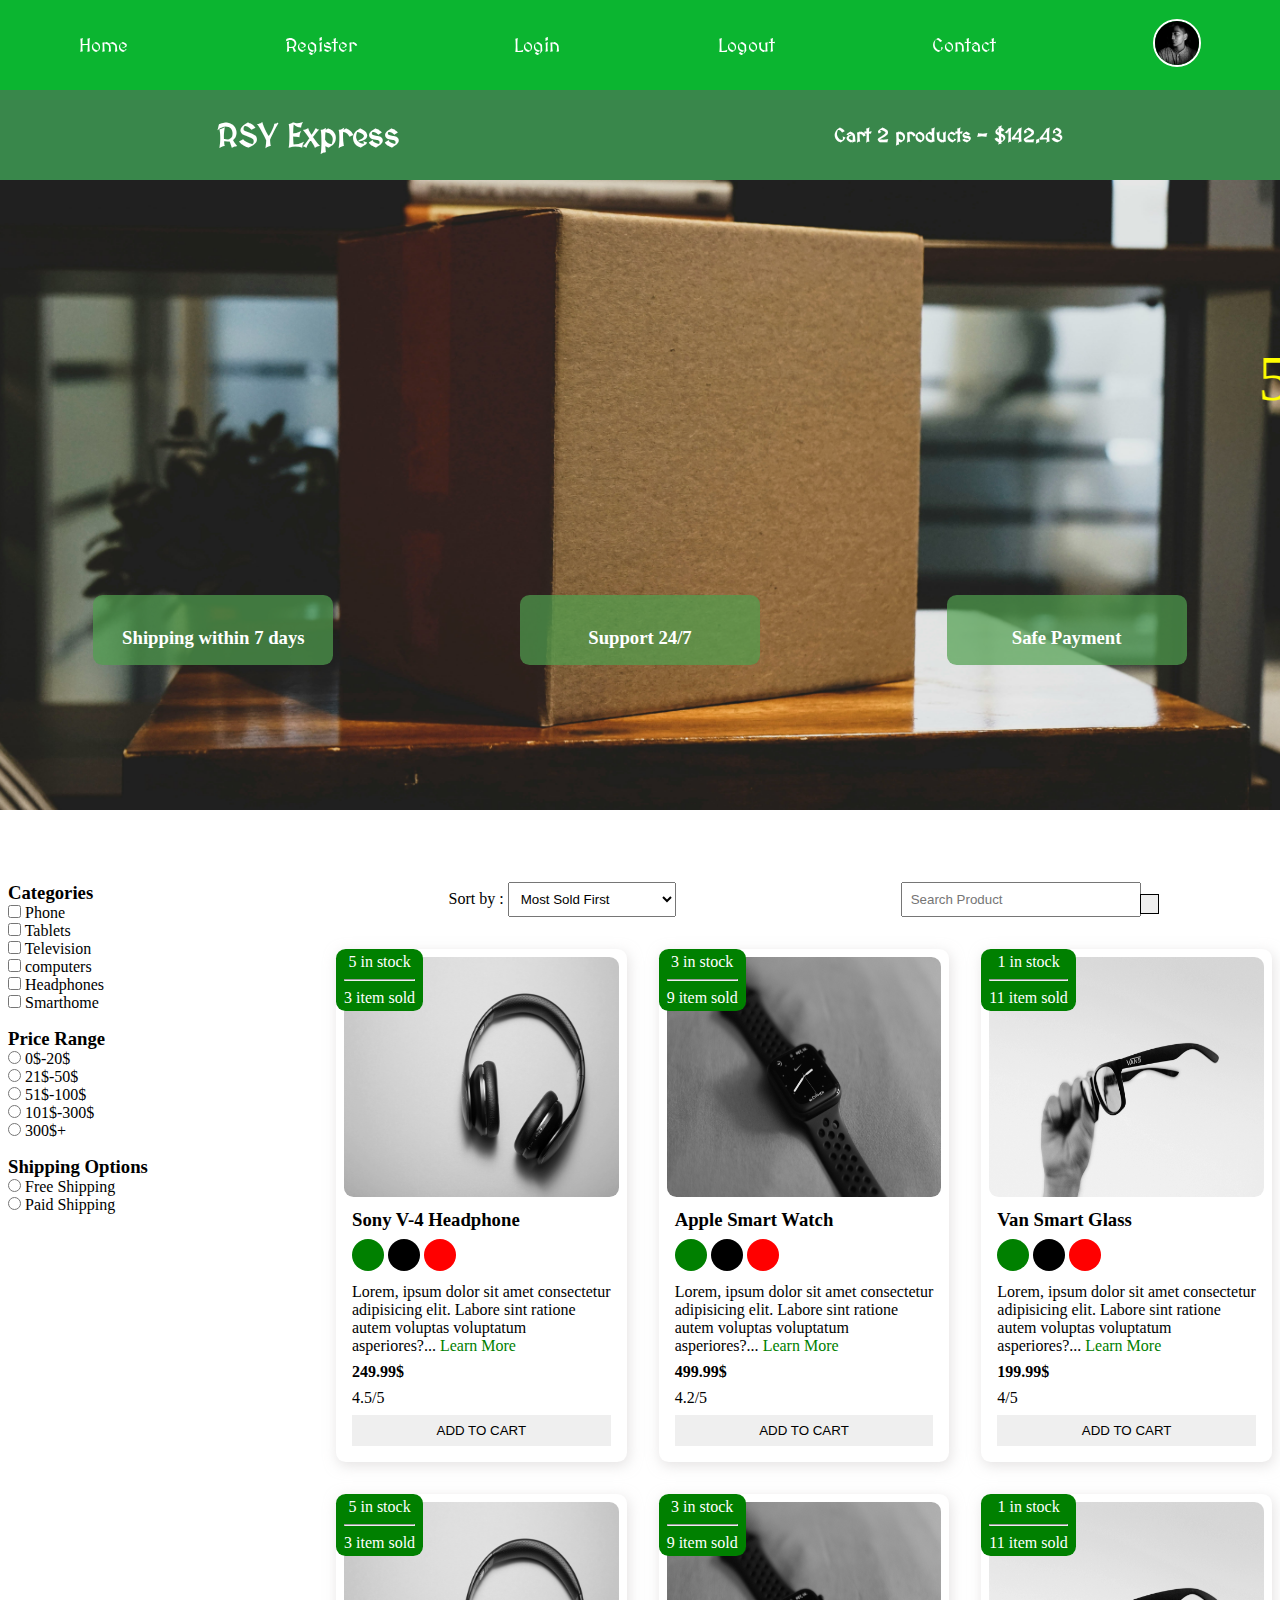
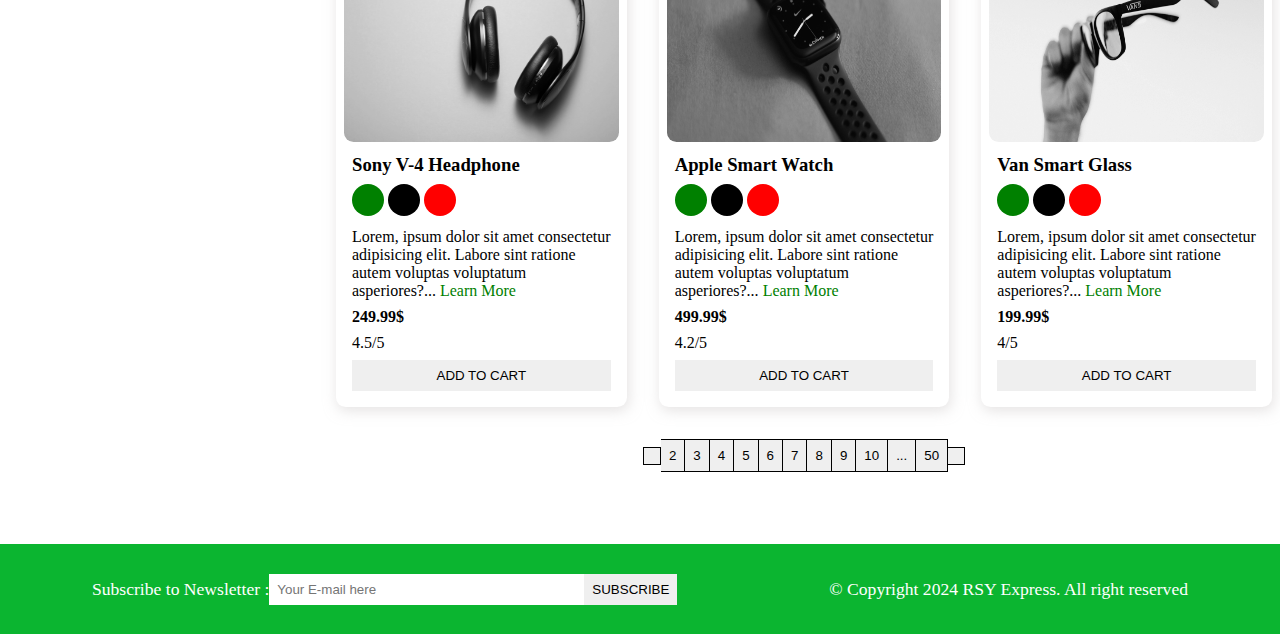
<file: index.html>
<!DOCTYPE html>
<html lang="en">
<head>
    <meta charset="UTF-8">
    <meta name="viewport" content="width=device-width, initial-scale=1.0">
    <meta name="description" content="This is an ecommerce project for RSY express">
    <!-- css link -->
     <link rel="stylesheet" href="ecommerce-web.css">

     <!-- font awesome cdn -->
     <link rel="stylesheet" href="https://cdnjs.cloudflare.com/ajax/libs/font-awesome/6.7.1/css/all.min.css" integrity="sha512-5Hs3dF2AEPkpNAR7UiOHba+lRSJNeM2ECkwxUIxC1Q/FLycGTbNapWXB4tP889k5T5Ju8fs4b1P5z/iB4nMfSQ==" crossorigin="anonymous" referrerpolicy="no-referrer" />

    <!-- google fonts -->
    <link rel="preconnect" href="https://fonts.googleapis.com">
    <link rel="preconnect" href="https://fonts.gstatic.com" crossorigin>
    <link href="https://fonts.googleapis.com/css2?family=MedievalSharp&display=swap" rel="stylesheet">

    <title>RSY Express</title>
</head>
<body>
    <!-- navbar starts -->
     <i class="fas fa-bars fa-2x" id="menu-icon"></i>
     <nav id="menu" class="hidden">
        <ul class="nav-upper flex-space-around">
            <li class="nav_list"><a href="index.html" class="nav_link">Home</a></li>
            <li class="nav_list"><a href="register.html" class="nav_link">Register</a></li>
            <li class="nav_list"><a href="login.html" class="nav_link">Login</a></li>
            <li class="nav_list"><a href="index.html" class="nav_link">Logout</a></li>
            <li class="nav_list"><a href="contact.html" class="nav_link">Contact</a></li>
            <li class="nav_list"><a href="profile.html" class="nav_link"><img class="profile-icon" src="images/profile.jpg" alt="Profile Picture"></a></li>
        </ul>
        <ul class="nav-lower flex-space-around">
            <li class="nav_list"><a href="ecommerce-web.html" class="nav_brand nav_link">RSY Express</a></li>
            <li class="nav_list"><a href="cart.html" class="nav_link">
                <span><i class="fa-solid fa-cart-shopping"></i></span>
                Cart 2 products - $142.43
            </a></li>
        </ul>
     </nav>
    <!-- navbar ends -->

     <!-- header starts here -->

     <header class="header">
        <div class="banner flex-space-around">
          <marquee behavior="" direction="" class="banner__title"
            >50% Sales going on</marquee
          >
          <div class="features flex-space-around">
            <article class="feature flex-center">
              <i class="fa-solid fa-truck-fast feature__icon"></i>
              <h3>Shipping within 7 days</h3>
            </article>
            <article class="feature flex-center">
              <i class="fa-brands fa-rocketchat feature__icon"></i>
              <h3>Support 24/7</h3>
            </article>
            <article class="feature flex-center">
              <i class="fa-regular fa-credit-card feature__icon"></i>
              <h3>Safe Payment</h3>
            </article>
          </div>
        </div>
      </header>

     <!-- header ends here -->

     <!-- Main section starts here -->

      <main class="flex-center">
        <div class="side-bar">
            <section class="categories-section">
                <h3 class="section-title">Categories</h3>
                <ul class="list">
                    <li class="list-item">
                        <label for="phone">
                           <input type="checkbox" name="phone" id="phone" value="phone"> Phone
                        </label>
                    </li>
                    <li class="list-item">
                        <label for="tablets">
                           <input type="checkbox" name="tablets" id="tablets" value="tablets"> Tablets
                        </label>
                    </li>
                    <li class="list-item">
                        <label for="television">
                           <input type="checkbox" name="television" id="television" value="television"> Television
                        </label>
                    </li>
                    <li class="list-item">
                        <label for="computers">
                           <input type="checkbox" name="computers" id="computers" value="computers"> computers
                        </label>
                    </li>
                    <li class="list-item">
                        <label for="headphones">
                           <input type="checkbox" name="headphones" id="headphones" value="headphones"> Headphones
                        </label>
                    </li>
                    <li class="list-item">
                        <label for="smart-home">
                           <input type="checkbox" name="smart-home" id="smart-home" value="smart-home"> Smarthome
                        </label>
                    </li>
                </ul>
            </section>

            <section class="price-section">
                <h3 class="section-title">Price Range</h3>
                <ul class="list">
                    <li class="list-item">
                        <label for="price1">
                           <input type="radio" name="price1" id="price1" value="[0,20]"> 0$-20$
                        </label>
                    </li>
                    <li class="list-item">
                        <label for="price2">
                           <input type="radio" name="price2" id="price2" value="[21,50]"> 21$-50$
                        </label>
                    </li>
                    <li class="list-item">
                        <label for="price3">
                           <input type="radio" name="price3" id="price3" value="[51-100]"> 51$-100$
                        </label>
                    </li>
                    <li class="list-item">
                        <label for="price4">
                           <input type="radio" name="price4" id="price4" value="[101,300]"> 101$-300$
                        </label>
                    </li>
                    <li class="list-item">
                        <label for="price5">
                           <input type="radio" name="price5" id="price5" value="[300+]"> 300$+
                        </label>
                    </li>
                </ul>
            </section>
            <section class="shipping-section">
                <h3 class="section-title">Shipping Options</h3>
                <ul class="list">
                    <li class="list-item">
                        <label for="free">
                            <input type="radio" name="shipping" id="free" value="free"> Free Shipping
                        </label>
                    </li>
                    <li class="list-item">
                        <label for="paid">
                            <input type="radio" name="shiping" id="paid" value="paid"> Paid Shipping
                        </label>
                    </li>
                </ul>
            </section>
        </div>
        <div class="main-content">
            <section class="actions flex-space-around">
                <div class="action__sort">
                    <label for="sort">Sort by : </label>
                    <select name="sort" id="sort">
                        <option value="sold">Most Sold First</option>
                        <option value="rating">Most Rated First</option>
                        <option value="price">Cheapest First</option>
                        <option value="arrival">Newest First</option>
                        <option value="discount">Biggest Discount First</option>
                    </select>
                </div>
                <div class="action-search">
                    <input type="text" placeholder="Search Product">
                    <button class="btn">
                        <i class="fa-sharp fa-solid fa-magnifying-glass"></i>
                    </button>
                </div>
            </section>

            <!-- product section starts here -->

            <section class="products">
                <article class="product card">
                    <div class="badge">
                        <span>5 in stock</span>
                        <hr class="hr-design">
                        <span>3 item sold</span>
                    </div>
                    <img class="product__img" src="images/headphone.jpg" alt="sony v4 headphone">
                    <div class="product-body">
                        <h3 class="product-name">Sony V-4 Headphone</h3>
                        <p>
                            <span class="dot green"></span>
                            <span class="dot black"></span>
                            <span class="dot red"></span>
                        </p>
                        <p class="product-desc">
                            Lorem, ipsum dolor sit amet consectetur adipisicing elit. Labore sint ratione autem voluptas voluptatum asperiores?... <a href="product.html" class="learn-more">Learn More</a>
                        </p>
                        <h4 class="product-price">249.99$</h4>
                        <p class="product-rating">4.5/5</p>
                        <button class="btn product-button">Add to Cart</button>
                    </div>
                </article>
                <article class="product card">
                    <div class="badge">
                        <span>3 in stock</span>
                        <hr class="hr-design">
                        <span>9 item sold</span>
                    </div>
                    <img class="product__img" src="images/watch.jpg" alt="Apple Smart watch">
                    <div class="product-body">
                        <h3 class="product-name">Apple Smart Watch</h3>
                        <p>
                            <span class="dot green"></span>
                            <span class="dot black"></span>
                            <span class="dot red"></span>
                        </p>
                        <p class="product-desc">
                            Lorem, ipsum dolor sit amet consectetur adipisicing elit. Labore sint ratione autem voluptas voluptatum asperiores?... <a href="product.html" class="learn-more">Learn More</a>
                        </p>
                        <h4 class="product-price">499.99$</h4>
                        <p class="product-rating">4.2/5</p>
                        <button class="btn product-button">Add to Cart</button>
                    </div>
                </article>
                <article class="product card">
                    <div class="badge">
                        <span>1 in stock</span>
                        <hr class="hr-design">
                        <span>11 item sold</span>
                    </div>
                    <img class="product__img" src="images/glasses.jpg" alt="Van smart glass">
                    <div class="product-body">
                        <h3 class="product-name">Van Smart Glass</h3>
                        <p>
                            <span class="dot green"></span>
                            <span class="dot black"></span>
                            <span class="dot red"></span>
                        </p>
                        <p class="product-desc">
                            Lorem, ipsum dolor sit amet consectetur adipisicing elit. Labore sint ratione autem voluptas voluptatum asperiores?... <a href="product.html" class="learn-more">Learn More</a>
                        </p>
                        <h4 class="product-price">199.99$</h4>
                        <p class="product-rating">4/5</p>
                        <button class="btn product-button">Add to Cart</button>
                    </div>
                </article>
                <article class="product card">
                    <div class="badge">
                        <span>5 in stock</span>
                        <hr class="hr-design">
                        <span>3 item sold</span>
                    </div>
                    <img class="product__img" src="images/headphone.jpg" alt="sony v4 headphone">
                    <div class="product-body">
                        <h3 class="product-name">Sony V-4 Headphone</h3>
                        <p>
                            <span class="dot green"></span>
                            <span class="dot black"></span>
                            <span class="dot red"></span>
                        </p>
                        <p class="product-desc">
                            Lorem, ipsum dolor sit amet consectetur adipisicing elit. Labore sint ratione autem voluptas voluptatum asperiores?... <a href="product.html" class="learn-more">Learn More</a>
                        </p>
                        <h4 class="product-price">249.99$</h4>
                        <p class="product-rating">4.5/5</p>
                        <button class="btn product-button">Add to Cart</button>
                    </div>
                </article>
                <article class="product card">
                    <div class="badge">
                        <span>3 in stock</span>
                        <hr class="hr-design">
                        <span>9 item sold</span>
                    </div>
                    <img class="product__img" src="images/watch.jpg" alt="Apple Smart watch">
                    <div class="product-body">
                        <h3 class="product-name">Apple Smart Watch</h3>
                        <p>
                            <span class="dot green"></span>
                            <span class="dot black"></span>
                            <span class="dot red"></span>
                        </p>
                        <p class="product-desc">
                            Lorem, ipsum dolor sit amet consectetur adipisicing elit. Labore sint ratione autem voluptas voluptatum asperiores?... <a href="product.html" class="learn-more">Learn More</a>
                        </p>
                        <h4 class="product-price">499.99$</h4>
                        <p class="product-rating">4.2/5</p>
                        <button class="btn product-button">Add to Cart</button>
                    </div>
                </article>
                <article class="product card">
                    <div class="badge">
                        <span>1 in stock</span>
                        <hr class="hr-design">
                        <span>11 item sold</span>
                    </div>
                    <img class="product__img" src="images/glasses.jpg" alt="Van smart glass">
                    <div class="product-body">
                        <h3 class="product-name">Van Smart Glass</h3>
                        <p>
                            <span class="dot green"></span>
                            <span class="dot black"></span>
                            <span class="dot red"></span>
                        </p>
                        <p class="product-desc">
                            Lorem, ipsum dolor sit amet consectetur adipisicing elit. Labore sint ratione autem voluptas voluptatum asperiores?... <a href="product.html" class="learn-more">Learn More</a>
                        </p>
                        <h4 class="product-price">199.99$</h4>
                        <p class="product-rating">4/5</p>
                        <button class="btn product-button">Add to Cart</button>
                    </div>
                </article>
            </section>
            <div class="pagination">
                <button class="btn pagination_btn">
                    <i class="fas fa-less-than"></i>
                </button>
                <button class="btn pagination_btn">2</button>
                <button class="btn pagination_btn">3</button>
                <button class="btn pagination_btn">4</button>
                <button class="btn pagination_btn">5</button>
                <button class="btn pagination_btn">6</button>
                <button class="btn pagination_btn">7</button>
                <button class="btn pagination_btn">8</button>
                <button class="btn pagination_btn">9</button>
                <button class="btn pagination_btn">10</button>
                <button class="btn pagination_btn">...</button>
                <button class="btn pagination_btn">50</button>
                <button class="btn pagination_btn">
                    <i class="fas fa-greater-than"></i>
                </button>
            </div>
            <!-- product section ends here -->
        </div>
      </main>

     <!-- Main section ends here -->

    <!-- Footer starts -->

     <footer class="flex-space-around">
        <div class="flex-space-around">
            <label for="Subscribe">Subscribe to Newsletter : </label>
            <input type="email" id="Subscribe" name="Subscribe" class="footer_input" placeholder="Your E-mail here">
            <button class="btn subscribe-btn">Subscribe</button>
        </div>
        <div>
            <p>&copy; Copyright 2024 RSY Express. All right reserved</p>
        </div>
     </footer>

    <!-- Footer ends -->

    <script src="scripts/menu.js"></script>
</body>
</html>
</file>
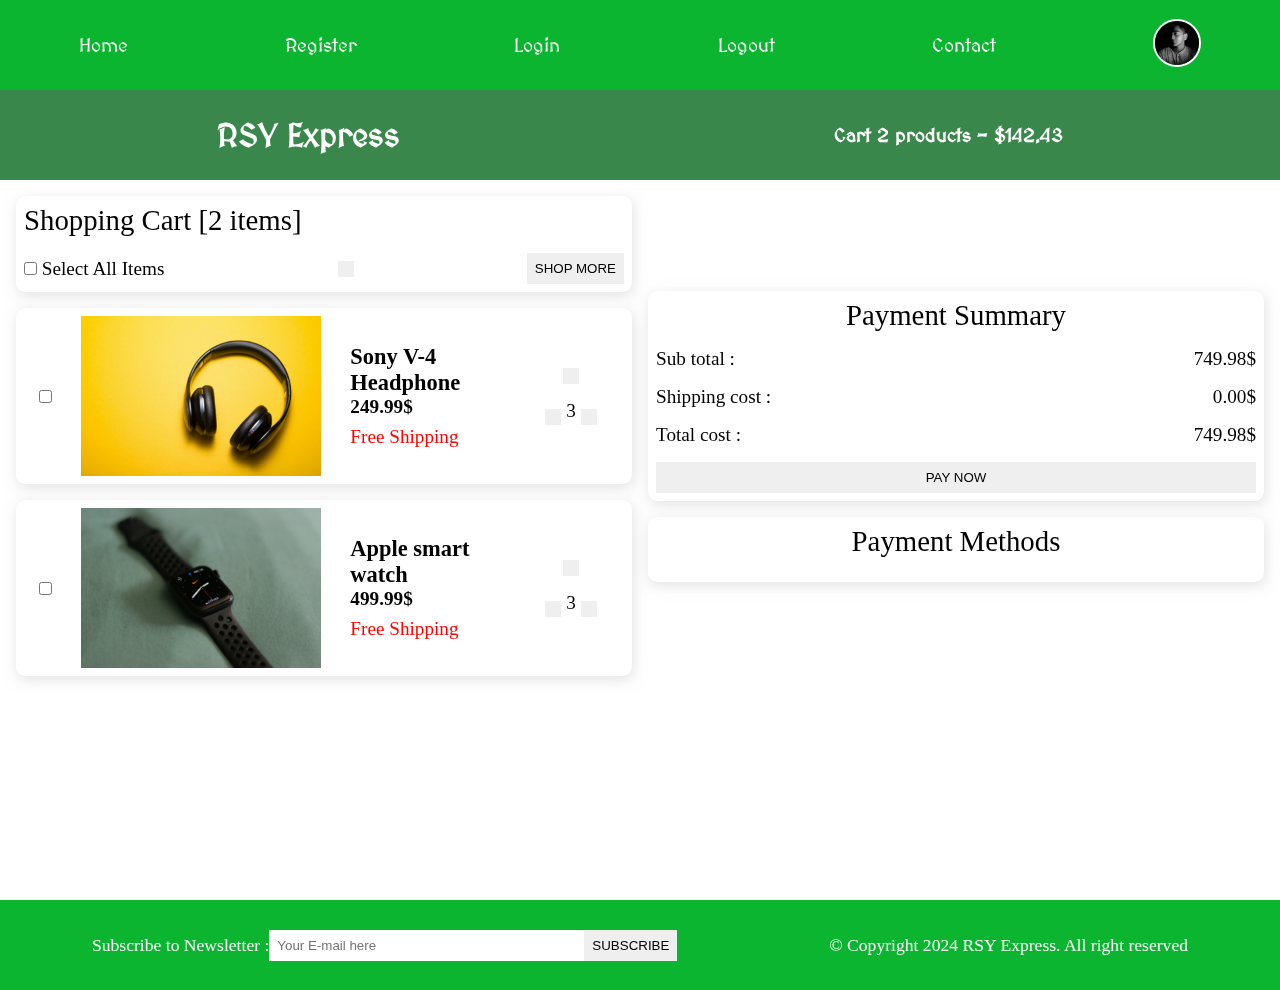
<file: cart.html>
<!DOCTYPE html>
<html lang="en">
<head>
    <meta charset="UTF-8">
    <meta name="viewport" content="width=device-width, initial-scale=1.0">
    <meta name="description" content="This is an ecommerce project for RSY express">
    <!-- css link -->
     <link rel="stylesheet" href="ecommerce-web.css">

     <!-- font awesome cdn -->
     <link rel="stylesheet" href="https://cdnjs.cloudflare.com/ajax/libs/font-awesome/6.7.1/css/all.min.css" integrity="sha512-5Hs3dF2AEPkpNAR7UiOHba+lRSJNeM2ECkwxUIxC1Q/FLycGTbNapWXB4tP889k5T5Ju8fs4b1P5z/iB4nMfSQ==" crossorigin="anonymous" referrerpolicy="no-referrer" />

    <!-- google fonts -->
    <link rel="preconnect" href="https://fonts.googleapis.com">
    <link rel="preconnect" href="https://fonts.gstatic.com" crossorigin>
    <link href="https://fonts.googleapis.com/css2?family=MedievalSharp&display=swap" rel="stylesheet">

    <title>RSY Express</title>
</head>
<body>
    
    <!-- navbar starts -->
     <nav>
        <i class="fas fa-bars fa-2x" id="menu-icon"></i>
        <nav id="menu" class="hidden">
        <ul class="nav-upper flex-space-around">
            <li class="nav_list"><a href="ecommerce-web.html" class="nav_link">Home</a></li>
            <li class="nav_list"><a href="register.html" class="nav_link">Register</a></li>
            <li class="nav_list"><a href="login.html" class="nav_link">Login</a></li>
            <li class="nav_list"><a href="ecommerce-web.html" class="nav_link">Logout</a></li>
            <li class="nav_list"><a href="contact.html" class="nav_link">Contact</a></li>
            <li class="nav_list"><a href="profile.html" class="nav_link"><img class="profile-icon" src="images/profile.jpg" alt="Profile Picture"></a></li>
        </ul>
        <ul class="nav-lower flex-space-around">
            <li class="nav_list"><a href="ecommerce-web.html" class="nav_brand nav_link">RSY Express</a></li>
            <li class="nav_list"><a href="cart.html" class="nav_link">
                <span><i class="fa-solid fa-cart-shopping"></i></span>
                Cart 2 products - $142.43
            </a></li>
        </ul>
     </nav>
    <!-- navbar ends -->

     <main class="main-content" style="font-weight: lighter;">
        <div class="cart flex-center">
            <div class="cart__items">
                <div class="cart_items-heading card">
                    <h2 style="font-weight: lighter;">Shopping Cart [2 items]</h2>
                    <div class="cart_items-action">
                        <label for="select">
                            <input type="checkbox" name="select" id="select"> Select All Items
                        </label>
                        <button class="btn"><i class="fas fa-trash-alt"></i></button>
                        <button class="btn">Shop more</button>
                    </div>
                </div>
                <div class="cart_item card flex-space-around">
                    <input type="checkbox" name="cart-item" id="cart-item">
                    <img src="images/headphone.jpg" alt="Sony v-4 headphones" class="cart_item-img">
                    <div class="cart_item-desc">
                        <h3 class="product_name">Sony V-4 Headphone</h3>
                        <h4 class="product_price">249.99$</h4>
                        <p class="cart_item-shipping">Free Shipping</p>
                    </div>
                    <div class="cart_item_actions">
                        <button class="btn"><i class="fas fa-trash-alt"></i></button>
                        <div>
                            <button class="btn"><i class="fas fa-add"></i></button>
                            <span>3</span>
                            <button class="btn"><i class="fas fa-minus"></i></button>
                        </div>
                    </div>
                </div>
                <div class="cart_item card flex-space-around">
                    <input type="checkbox" name="cart-item" id="cart-item">
                    <img src="images/watch.jpg" alt="Apple smart watch" class="cart_item-img">
                    <div class="cart_item-desc">
                        <h3 class="product_name">Apple smart watch</h3>
                        <h4 class="product_price">499.99$</h4>
                        <p class="cart_item-shipping">Free Shipping</p>
                    </div>
                    <div class="cart_item_actions">
                        <button class="btn"><i class="fas fa-trash-alt"></i></button>
                        <div>
                            <button class="btn"><i class="fas fa-add"></i></button>
                            <span>3</span>
                            <button class="btn"><i class="fas fa-minus"></i></button>
                        </div>
                    </div>
                </div>
            </div>
            <div class="cart-payment">
                <div class="cart-payment-summary card">
                    <h2>Payment Summary</h2>
                    <div>
                        <p>Sub total :</p>
                        <p>749.98$</p>
                    </div>
                    <div>
                        <p>Shipping cost :</p>
                        <p>0.00$</p>
                    </div>
                    <div>
                        <p>Total cost :</p>
                        <p>749.98$</p>
                    </div>
                    <button class="payment-btn btn">Pay now</button>
                </div>
                <div class="cart-payment-methods card">
                    <h2>Payment Methods</h2>
                    <div>
                        <i class="fa-brands fa-cc-visa fa-3x"></i>
                        <i class="fa-brands fa-cc-apple-pay fa-3x"></i>
                        <i class="fa-brands fa-cc-amex fa-3x"></i>
                        <i class="fa-brands fa-cc-amazon-pay fa-3x"></i>
                        <i class="fa-brands fa-cc-paypal fa-3x"></i>
                    </div>
                </div>
            </div>
        </div>
     </main>

    <!-- Footer starts -->

     <footer class="flex-space-around">
        <div class="flex-space-around">
            <label for="Subscribe">Subscribe to Newsletter : </label>
            <input type="email" id="Subscribe" name="Subscribe" class="footer_input" placeholder="Your E-mail here">
            <button class="btn subscribe-btn">Subscribe</button>
        </div>
        <div>
            <p>&copy; Copyright 2024 RSY Express. All right reserved</p>
        </div>
     </footer>

    <!-- Footer ends -->

    <script src="scripts/menu.js"></script>
</body>
</html>
</file>
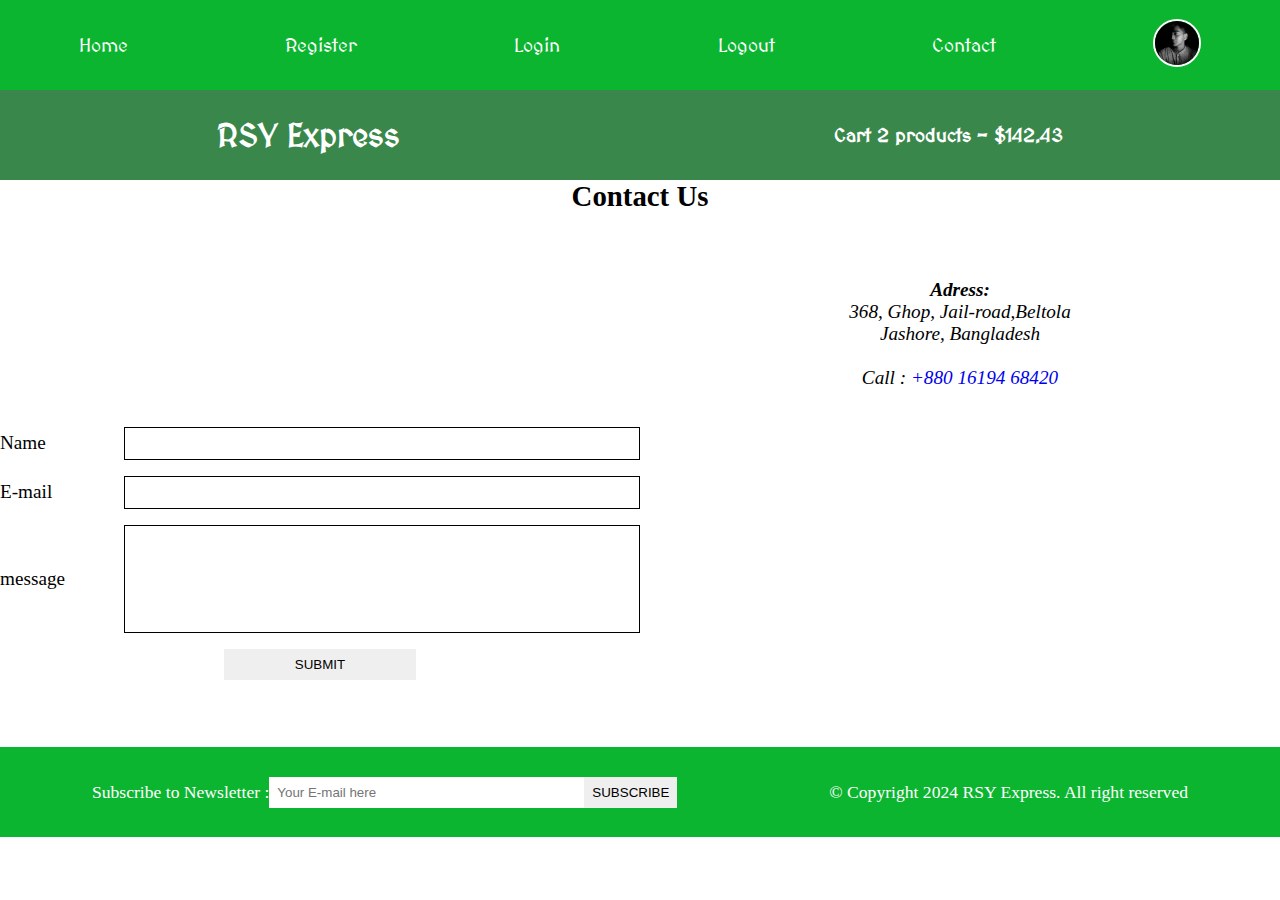
<file: contact.html>
<!DOCTYPE html>
<html lang="en">
<head>
    <meta charset="UTF-8">
    <meta name="viewport" content="width=device-width, initial-scale=1.0">
    <meta name="description" content="This is an ecommerce project for RSY express">
    <!-- css link -->
     <link rel="stylesheet" href="ecommerce-web.css">

     <!-- font awesome cdn -->
     <link rel="stylesheet" href="https://cdnjs.cloudflare.com/ajax/libs/font-awesome/6.7.1/css/all.min.css" integrity="sha512-5Hs3dF2AEPkpNAR7UiOHba+lRSJNeM2ECkwxUIxC1Q/FLycGTbNapWXB4tP889k5T5Ju8fs4b1P5z/iB4nMfSQ==" crossorigin="anonymous" referrerpolicy="no-referrer" />

    <!-- google fonts -->
    <link rel="preconnect" href="https://fonts.googleapis.com">
    <link rel="preconnect" href="https://fonts.gstatic.com" crossorigin>
    <link href="https://fonts.googleapis.com/css2?family=MedievalSharp&display=swap" rel="stylesheet">

    <title>RSY Express</title>
</head>
<body>
    
    <!-- navbar starts -->
     <nav>
        <i class="fas fa-bars fa-2x" id="menu-icon"></i>
        <nav id="menu" class="hidden">
        <ul class="nav-upper flex-space-around">
            <li class="nav_list"><a href="ecommerce-web.html" class="nav_link">Home</a></li>
            <li class="nav_list"><a href="register.html" class="nav_link">Register</a></li>
            <li class="nav_list"><a href="login.html" class="nav_link">Login</a></li>
            <li class="nav_list"><a href="ecommerce-web.html" class="nav_link">Logout</a></li>
            <li class="nav_list"><a href="contact.html" class="nav_link">Contact</a></li>
            <li class="nav_list"><a href="profile.html" class="nav_link"><img class="profile-icon" src="images/profile.jpg" alt="Profile Picture"></a></li>
        </ul>
        <ul class="nav-lower flex-space-around">
            <li class="nav_list"><a href="ecommerce-web.html" class="nav_brand nav_link">RSY Express</a></li>
            <li class="nav_list"><a href="cart.html" class="nav_link">
                <span><i class="fa-solid fa-cart-shopping"></i></span>
                Cart 2 products - $142.43
            </a></li>
        </ul>
     </nav>
    <!-- navbar ends -->

    <main">
        <h2 class="section-title text-center">Contact Us</h2><br><br><br>
        <section class="contact-section">
            <div class="contact-container flex-center">
                <form action="mailto:rafidsharker@gmail.com" class="form" method="post" enctype="text/plain">
                    <div class="form-control flex-center">
                        <label for="name">Name</label>
                        <input type="text" name="name" id="name" required autocomplete="name">
                    </div>
                    <div class="form-control flex-center">
                        <label for="email">E-mail</label>
                        <input type="text" name="email" id="email" required autocomplete="email">
                    </div>
                    <div class="form-control flex-center">
                        <label for="message">message</label>
                        <textarea name="message" id="message"></textarea>
                    </div>
                    <div class="form-control flex-center form-btn-field">
                        <button class="btn contact-btn" type="submit">submit</button>
                    </div>
                </form>
            </div>
            <div class="contact-adress">
                <address>
                    <h4>Adress:</h4>
                    <p>368, Ghop, Jail-road,Beltola</p>
                    <p>Jashore, Bangladesh</p>
                    <br>
                    <p>Call : <a href="tel:+8801619468420">+880 16194 68420</a></p>
                    <br>
                    <iframe class="contact-map" src="https://www.google.com/maps/embed?pb=!1m14!1m12!1m3!1d182.56378801150018!2d89.21332033821572!3d23.1748726412172!2m3!1f0!2f0!3f0!3m2!1i1024!2i768!4f13.1!5e1!3m2!1sen!2sbd!4v1734713237353!5m2!1sen!2sbd"style="border:0;" allowfullscreen="" loading="lazy" referrerpolicy="no-referrer-when-downgrade"></iframe>
                </address>
            </div>
        </section>
    </main>

    <!-- Footer starts -->

     <footer class="flex-space-around">
        <div class="flex-space-around">
            <label for="Subscribe">Subscribe to Newsletter : </label>
            <input type="email" id="Subscribe" name="Subscribe" class="footer_input" placeholder="Your E-mail here">
            <button class="btn subscribe-btn">Subscribe</button>
        </div>
        <div>
            <p>&copy; Copyright 2024 RSY Express. All right reserved</p>
        </div>
     </footer>

    <!-- Footer ends -->

    <script src="scripts/menu.js"></script>
</body>
</html>
</file>
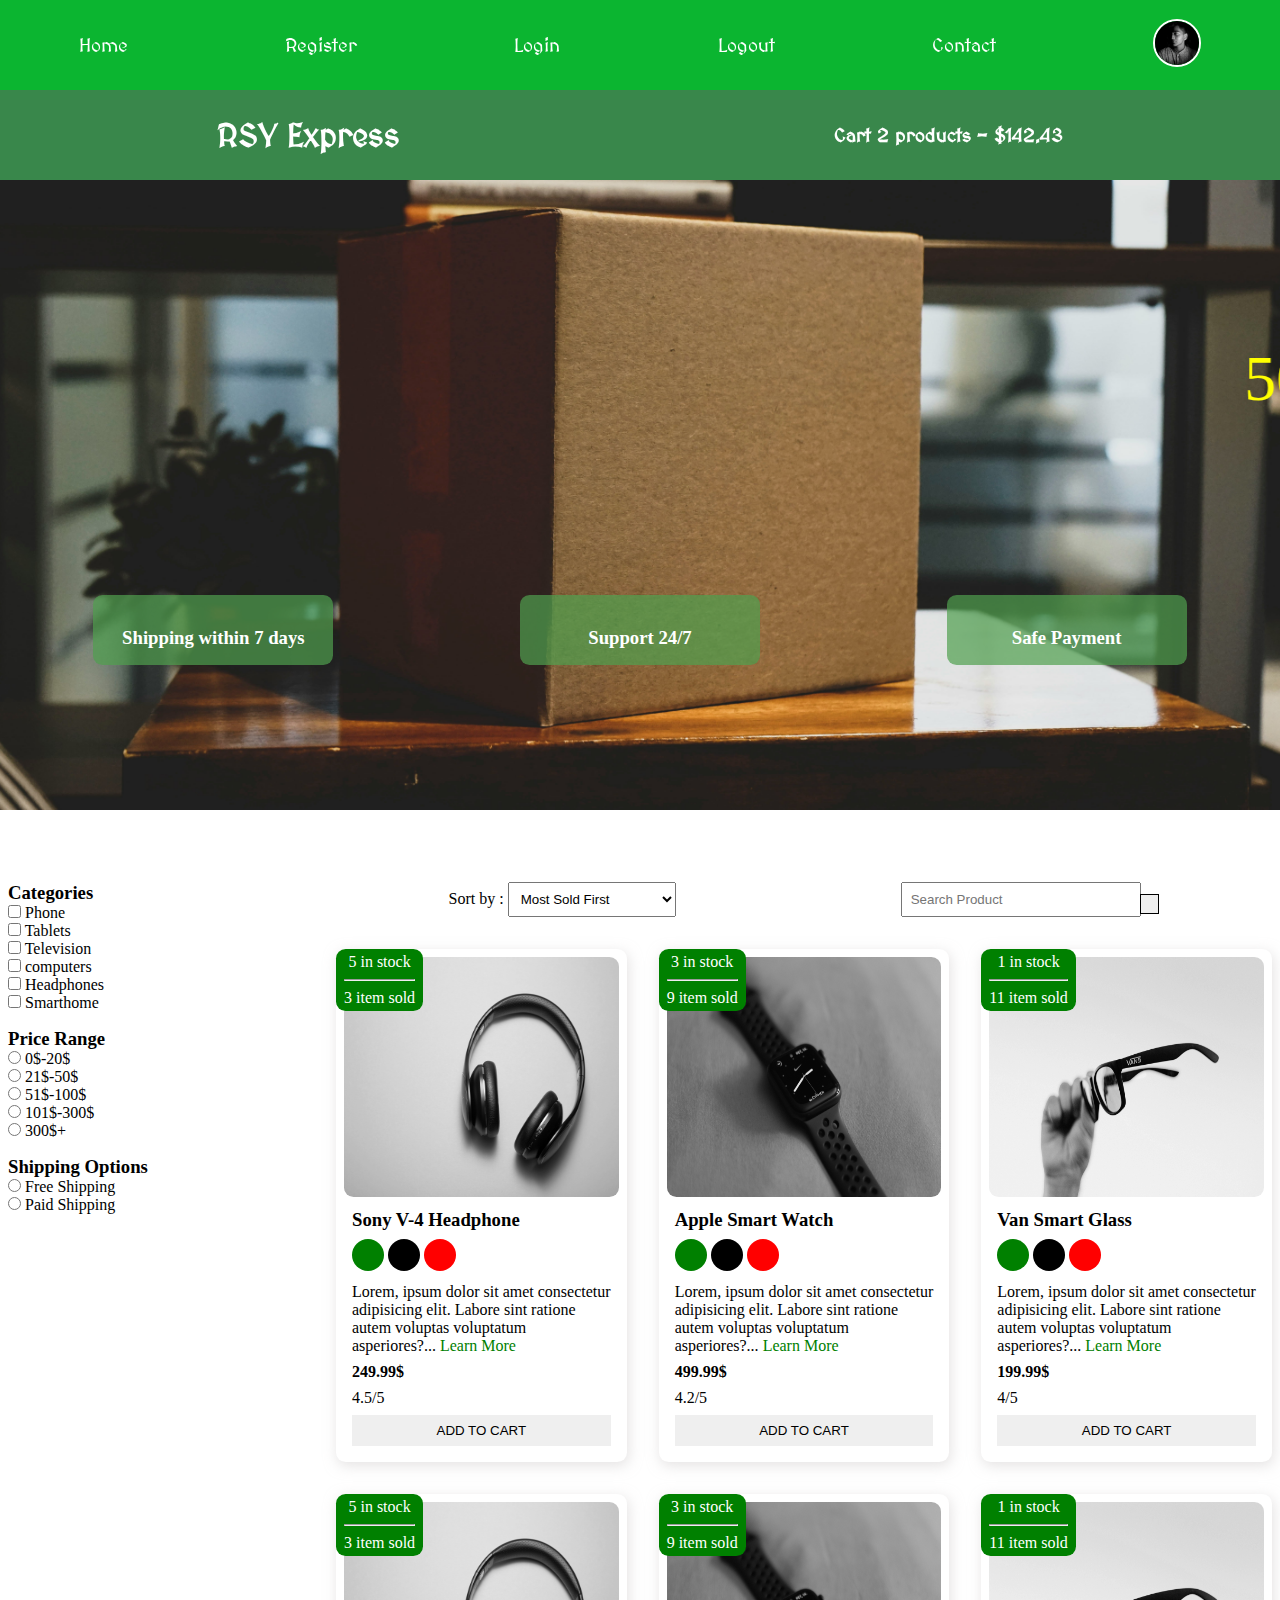
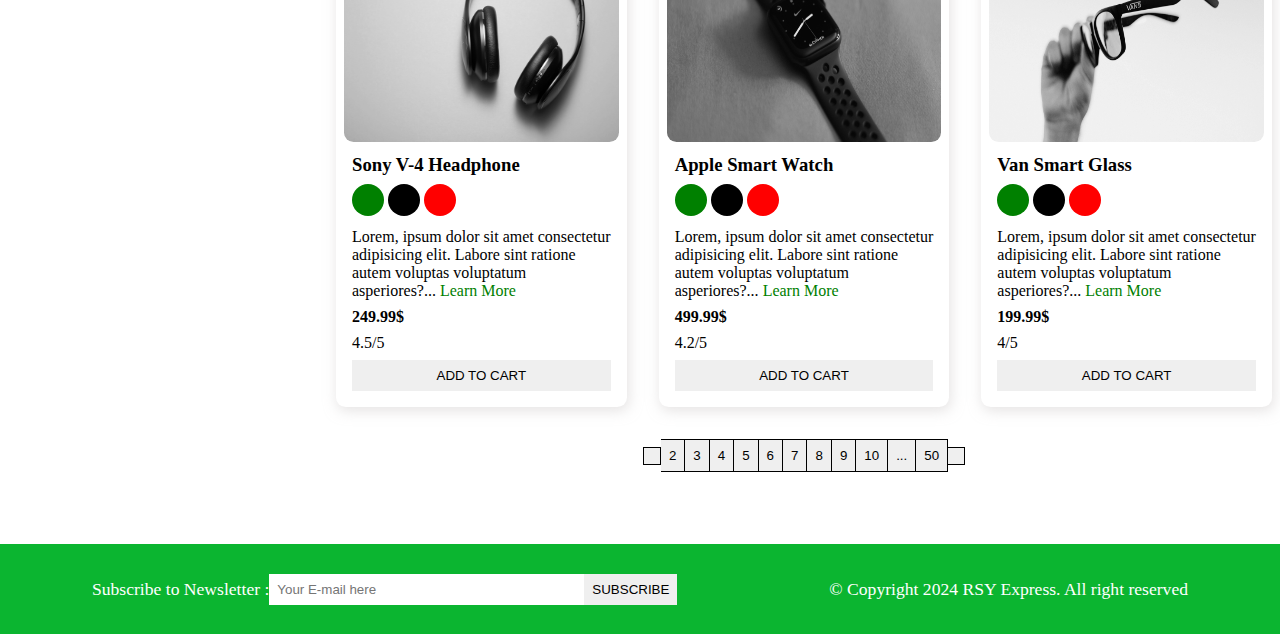
<file: ecommerce-web.html>
<!DOCTYPE html>
<html lang="en">
<head>
    <meta charset="UTF-8">
    <meta name="viewport" content="width=device-width, initial-scale=1.0">
    <meta name="description" content="This is an ecommerce project for RSY express">
    <!-- css link -->
     <link rel="stylesheet" href="ecommerce-web.css">

     <!-- font awesome cdn -->
     <link rel="stylesheet" href="https://cdnjs.cloudflare.com/ajax/libs/font-awesome/6.7.1/css/all.min.css" integrity="sha512-5Hs3dF2AEPkpNAR7UiOHba+lRSJNeM2ECkwxUIxC1Q/FLycGTbNapWXB4tP889k5T5Ju8fs4b1P5z/iB4nMfSQ==" crossorigin="anonymous" referrerpolicy="no-referrer" />

    <!-- google fonts -->
    <link rel="preconnect" href="https://fonts.googleapis.com">
    <link rel="preconnect" href="https://fonts.gstatic.com" crossorigin>
    <link href="https://fonts.googleapis.com/css2?family=MedievalSharp&display=swap" rel="stylesheet">

    <title>RSY Express</title>
</head>
<body>
    <!-- navbar starts -->
     <i class="fas fa-bars fa-2x" id="menu-icon"></i>
     <nav id="menu" class="hidden">
        <ul class="nav-upper flex-space-around">
            <li class="nav_list"><a href="ecommerce-web.html" class="nav_link">Home</a></li>
            <li class="nav_list"><a href="register.html" class="nav_link">Register</a></li>
            <li class="nav_list"><a href="login.html" class="nav_link">Login</a></li>
            <li class="nav_list"><a href="ecommerce-web.html" class="nav_link">Logout</a></li>
            <li class="nav_list"><a href="contact.html" class="nav_link">Contact</a></li>
            <li class="nav_list"><a href="profile.html" class="nav_link"><img class="profile-icon" src="images/profile.jpg" alt="Profile Picture"></a></li>
        </ul>
        <ul class="nav-lower flex-space-around">
            <li class="nav_list"><a href="ecommerce-web.html" class="nav_brand nav_link">RSY Express</a></li>
            <li class="nav_list"><a href="cart.html" class="nav_link">
                <span><i class="fa-solid fa-cart-shopping"></i></span>
                Cart 2 products - $142.43
            </a></li>
        </ul>
     </nav>
    <!-- navbar ends -->

     <!-- header starts here -->

     <header class="header">
        <div class="banner flex-space-around">
          <marquee behavior="" direction="" class="banner__title"
            >50% Sales going on</marquee
          >
          <div class="features flex-space-around">
            <article class="feature flex-center">
              <i class="fa-solid fa-truck-fast feature__icon"></i>
              <h3>Shipping within 7 days</h3>
            </article>
            <article class="feature flex-center">
              <i class="fa-brands fa-rocketchat feature__icon"></i>
              <h3>Support 24/7</h3>
            </article>
            <article class="feature flex-center">
              <i class="fa-regular fa-credit-card feature__icon"></i>
              <h3>Safe Payment</h3>
            </article>
          </div>
        </div>
      </header>

     <!-- header ends here -->

     <!-- Main section starts here -->

      <main class="flex-center">
        <div class="side-bar">
            <section class="categories-section">
                <h3 class="section-title">Categories</h3>
                <ul class="list">
                    <li class="list-item">
                        <label for="phone">
                           <input type="checkbox" name="phone" id="phone" value="phone"> Phone
                        </label>
                    </li>
                    <li class="list-item">
                        <label for="tablets">
                           <input type="checkbox" name="tablets" id="tablets" value="tablets"> Tablets
                        </label>
                    </li>
                    <li class="list-item">
                        <label for="television">
                           <input type="checkbox" name="television" id="television" value="television"> Television
                        </label>
                    </li>
                    <li class="list-item">
                        <label for="computers">
                           <input type="checkbox" name="computers" id="computers" value="computers"> computers
                        </label>
                    </li>
                    <li class="list-item">
                        <label for="headphones">
                           <input type="checkbox" name="headphones" id="headphones" value="headphones"> Headphones
                        </label>
                    </li>
                    <li class="list-item">
                        <label for="smart-home">
                           <input type="checkbox" name="smart-home" id="smart-home" value="smart-home"> Smarthome
                        </label>
                    </li>
                </ul>
            </section>

            <section class="price-section">
                <h3 class="section-title">Price Range</h3>
                <ul class="list">
                    <li class="list-item">
                        <label for="price1">
                           <input type="radio" name="price1" id="price1" value="[0,20]"> 0$-20$
                        </label>
                    </li>
                    <li class="list-item">
                        <label for="price2">
                           <input type="radio" name="price2" id="price2" value="[21,50]"> 21$-50$
                        </label>
                    </li>
                    <li class="list-item">
                        <label for="price3">
                           <input type="radio" name="price3" id="price3" value="[51-100]"> 51$-100$
                        </label>
                    </li>
                    <li class="list-item">
                        <label for="price4">
                           <input type="radio" name="price4" id="price4" value="[101,300]"> 101$-300$
                        </label>
                    </li>
                    <li class="list-item">
                        <label for="price5">
                           <input type="radio" name="price5" id="price5" value="[300+]"> 300$+
                        </label>
                    </li>
                </ul>
            </section>
            <section class="shipping-section">
                <h3 class="section-title">Shipping Options</h3>
                <ul class="list">
                    <li class="list-item">
                        <label for="free">
                            <input type="radio" name="shipping" id="free" value="free"> Free Shipping
                        </label>
                    </li>
                    <li class="list-item">
                        <label for="paid">
                            <input type="radio" name="shiping" id="paid" value="paid"> Paid Shipping
                        </label>
                    </li>
                </ul>
            </section>
        </div>
        <div class="main-content">
            <section class="actions flex-space-around">
                <div class="action__sort">
                    <label for="sort">Sort by : </label>
                    <select name="sort" id="sort">
                        <option value="sold">Most Sold First</option>
                        <option value="rating">Most Rated First</option>
                        <option value="price">Cheapest First</option>
                        <option value="arrival">Newest First</option>
                        <option value="discount">Biggest Discount First</option>
                    </select>
                </div>
                <div class="action-search">
                    <input type="text" placeholder="Search Product">
                    <button class="btn">
                        <i class="fa-sharp fa-solid fa-magnifying-glass"></i>
                    </button>
                </div>
            </section>

            <!-- product section starts here -->

            <section class="products">
                <article class="product card">
                    <div class="badge">
                        <span>5 in stock</span>
                        <hr class="hr-design">
                        <span>3 item sold</span>
                    </div>
                    <img class="product__img" src="images/headphone.jpg" alt="sony v4 headphone">
                    <div class="product-body">
                        <h3 class="product-name">Sony V-4 Headphone</h3>
                        <p>
                            <span class="dot green"></span>
                            <span class="dot black"></span>
                            <span class="dot red"></span>
                        </p>
                        <p class="product-desc">
                            Lorem, ipsum dolor sit amet consectetur adipisicing elit. Labore sint ratione autem voluptas voluptatum asperiores?... <a href="product.html" class="learn-more">Learn More</a>
                        </p>
                        <h4 class="product-price">249.99$</h4>
                        <p class="product-rating">4.5/5</p>
                        <button class="btn product-button">Add to Cart</button>
                    </div>
                </article>
                <article class="product card">
                    <div class="badge">
                        <span>3 in stock</span>
                        <hr class="hr-design">
                        <span>9 item sold</span>
                    </div>
                    <img class="product__img" src="images/watch.jpg" alt="Apple Smart watch">
                    <div class="product-body">
                        <h3 class="product-name">Apple Smart Watch</h3>
                        <p>
                            <span class="dot green"></span>
                            <span class="dot black"></span>
                            <span class="dot red"></span>
                        </p>
                        <p class="product-desc">
                            Lorem, ipsum dolor sit amet consectetur adipisicing elit. Labore sint ratione autem voluptas voluptatum asperiores?... <a href="product.html" class="learn-more">Learn More</a>
                        </p>
                        <h4 class="product-price">499.99$</h4>
                        <p class="product-rating">4.2/5</p>
                        <button class="btn product-button">Add to Cart</button>
                    </div>
                </article>
                <article class="product card">
                    <div class="badge">
                        <span>1 in stock</span>
                        <hr class="hr-design">
                        <span>11 item sold</span>
                    </div>
                    <img class="product__img" src="images/glasses.jpg" alt="Van smart glass">
                    <div class="product-body">
                        <h3 class="product-name">Van Smart Glass</h3>
                        <p>
                            <span class="dot green"></span>
                            <span class="dot black"></span>
                            <span class="dot red"></span>
                        </p>
                        <p class="product-desc">
                            Lorem, ipsum dolor sit amet consectetur adipisicing elit. Labore sint ratione autem voluptas voluptatum asperiores?... <a href="product.html" class="learn-more">Learn More</a>
                        </p>
                        <h4 class="product-price">199.99$</h4>
                        <p class="product-rating">4/5</p>
                        <button class="btn product-button">Add to Cart</button>
                    </div>
                </article>
                <article class="product card">
                    <div class="badge">
                        <span>5 in stock</span>
                        <hr class="hr-design">
                        <span>3 item sold</span>
                    </div>
                    <img class="product__img" src="images/headphone.jpg" alt="sony v4 headphone">
                    <div class="product-body">
                        <h3 class="product-name">Sony V-4 Headphone</h3>
                        <p>
                            <span class="dot green"></span>
                            <span class="dot black"></span>
                            <span class="dot red"></span>
                        </p>
                        <p class="product-desc">
                            Lorem, ipsum dolor sit amet consectetur adipisicing elit. Labore sint ratione autem voluptas voluptatum asperiores?... <a href="product.html" class="learn-more">Learn More</a>
                        </p>
                        <h4 class="product-price">249.99$</h4>
                        <p class="product-rating">4.5/5</p>
                        <button class="btn product-button">Add to Cart</button>
                    </div>
                </article>
                <article class="product card">
                    <div class="badge">
                        <span>3 in stock</span>
                        <hr class="hr-design">
                        <span>9 item sold</span>
                    </div>
                    <img class="product__img" src="images/watch.jpg" alt="Apple Smart watch">
                    <div class="product-body">
                        <h3 class="product-name">Apple Smart Watch</h3>
                        <p>
                            <span class="dot green"></span>
                            <span class="dot black"></span>
                            <span class="dot red"></span>
                        </p>
                        <p class="product-desc">
                            Lorem, ipsum dolor sit amet consectetur adipisicing elit. Labore sint ratione autem voluptas voluptatum asperiores?... <a href="product.html" class="learn-more">Learn More</a>
                        </p>
                        <h4 class="product-price">499.99$</h4>
                        <p class="product-rating">4.2/5</p>
                        <button class="btn product-button">Add to Cart</button>
                    </div>
                </article>
                <article class="product card">
                    <div class="badge">
                        <span>1 in stock</span>
                        <hr class="hr-design">
                        <span>11 item sold</span>
                    </div>
                    <img class="product__img" src="images/glasses.jpg" alt="Van smart glass">
                    <div class="product-body">
                        <h3 class="product-name">Van Smart Glass</h3>
                        <p>
                            <span class="dot green"></span>
                            <span class="dot black"></span>
                            <span class="dot red"></span>
                        </p>
                        <p class="product-desc">
                            Lorem, ipsum dolor sit amet consectetur adipisicing elit. Labore sint ratione autem voluptas voluptatum asperiores?... <a href="product.html" class="learn-more">Learn More</a>
                        </p>
                        <h4 class="product-price">199.99$</h4>
                        <p class="product-rating">4/5</p>
                        <button class="btn product-button">Add to Cart</button>
                    </div>
                </article>
            </section>
            <div class="pagination">
                <button class="btn pagination_btn">
                    <i class="fas fa-less-than"></i>
                </button>
                <button class="btn pagination_btn">2</button>
                <button class="btn pagination_btn">3</button>
                <button class="btn pagination_btn">4</button>
                <button class="btn pagination_btn">5</button>
                <button class="btn pagination_btn">6</button>
                <button class="btn pagination_btn">7</button>
                <button class="btn pagination_btn">8</button>
                <button class="btn pagination_btn">9</button>
                <button class="btn pagination_btn">10</button>
                <button class="btn pagination_btn">...</button>
                <button class="btn pagination_btn">50</button>
                <button class="btn pagination_btn">
                    <i class="fas fa-greater-than"></i>
                </button>
            </div>
            <!-- product section ends here -->
        </div>
      </main>

     <!-- Main section ends here -->

    <!-- Footer starts -->

     <footer class="flex-space-around">
        <div class="flex-space-around">
            <label for="Subscribe">Subscribe to Newsletter : </label>
            <input type="email" id="Subscribe" name="Subscribe" class="footer_input" placeholder="Your E-mail here">
            <button class="btn subscribe-btn">Subscribe</button>
        </div>
        <div>
            <p>&copy; Copyright 2024 RSY Express. All right reserved</p>
        </div>
     </footer>

    <!-- Footer ends -->

    <script src="scripts/menu.js"></script>
</body>
</html>
</file>
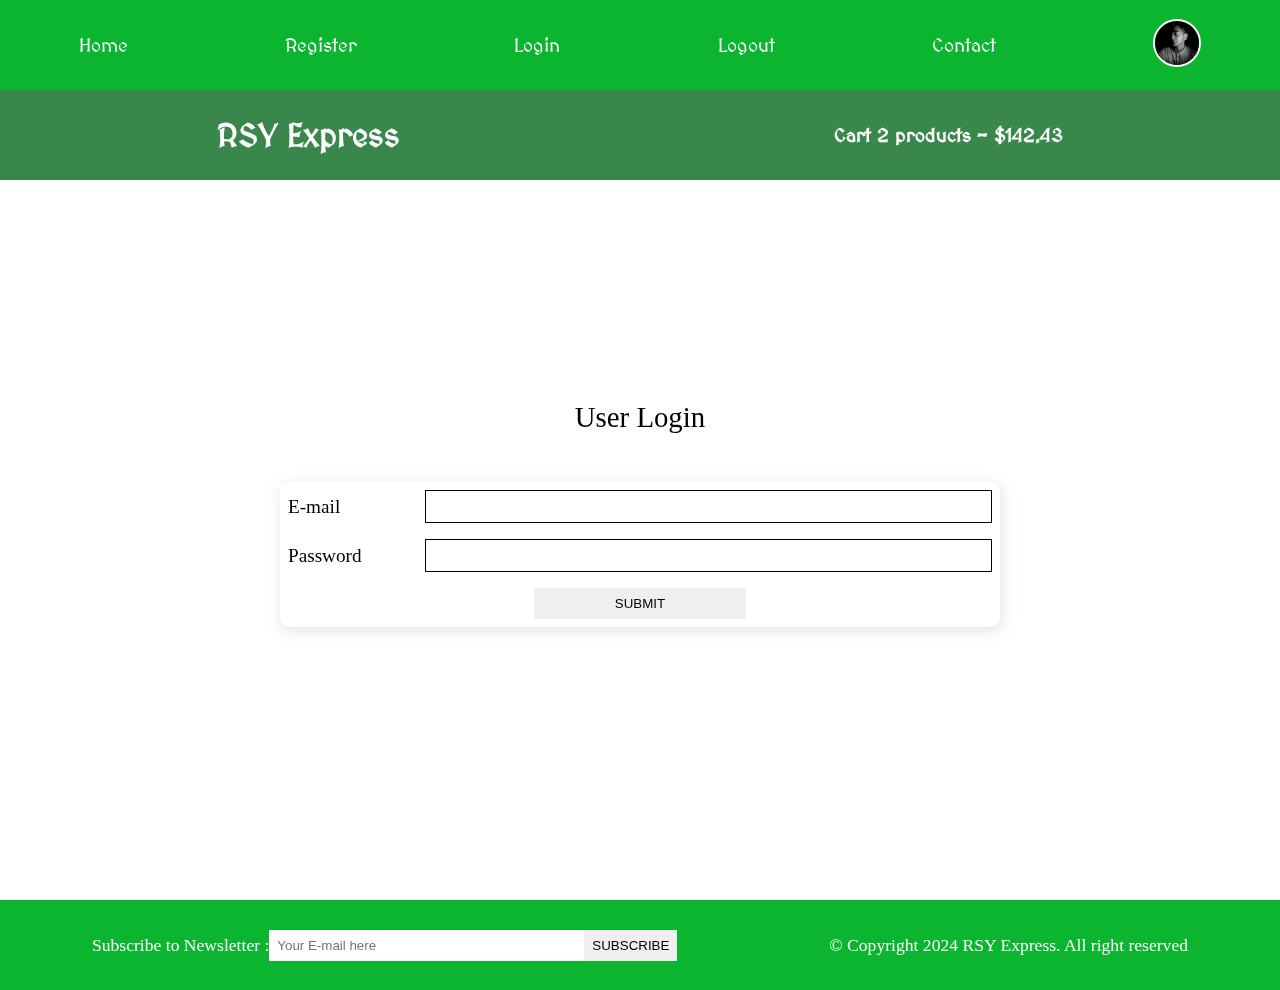
<file: login.html>
<!DOCTYPE html>
<html lang="en">
<head>
    <meta charset="UTF-8">
    <meta name="viewport" content="width=device-width, initial-scale=1.0">
    <meta name="description" content="This is an ecommerce project for RSY express">
    <!-- css link -->
     <link rel="stylesheet" href="ecommerce-web.css">

     <!-- font awesome cdn -->
     <link rel="stylesheet" href="https://cdnjs.cloudflare.com/ajax/libs/font-awesome/6.7.1/css/all.min.css" integrity="sha512-5Hs3dF2AEPkpNAR7UiOHba+lRSJNeM2ECkwxUIxC1Q/FLycGTbNapWXB4tP889k5T5Ju8fs4b1P5z/iB4nMfSQ==" crossorigin="anonymous" referrerpolicy="no-referrer" />

    <!-- google fonts -->
    <link rel="preconnect" href="https://fonts.googleapis.com">
    <link rel="preconnect" href="https://fonts.gstatic.com" crossorigin>
    <link href="https://fonts.googleapis.com/css2?family=MedievalSharp&display=swap" rel="stylesheet">

    <title>RSY Express</title>
</head>
<body>
    
    <!-- navbar starts -->
     <nav>
        <i class="fas fa-bars fa-2x" id="menu-icon"></i>
        <nav id="menu" class="hidden">
        <ul class="nav-upper flex-space-around">
            <li class="nav_list"><a href="ecommerce-web.html" class="nav_link">Home</a></li>
            <li class="nav_list"><a href="register.html" class="nav_link">Register</a></li>
            <li class="nav_list"><a href="login.html" class="nav_link">Login</a></li>
            <li class="nav_list"><a href="ecommerce-web.html" class="nav_link">Logout</a></li>
            <li class="nav_list"><a href="contact.html" class="nav_link">Contact</a></li>
            <li class="nav_list"><a href="profile.html" class="nav_link"><img class="profile-icon" src="images/profile.jpg" alt="Profile Picture"></a></li>
        </ul>
        <ul class="nav-lower flex-space-around">
            <li class="nav_list"><a href="ecommerce-web.html" class="nav_brand nav_link">RSY Express</a></li>
            <li class="nav_list"><a href="cart.html" class="nav_link">
                <span><i class="fa-solid fa-cart-shopping"></i></span>
                Cart 2 products - $142.43
            </a></li>
        </ul>
     </nav>
    <!-- navbar ends -->

     <main>
        <section class="login">
            <h2 class="section-title text-center" style="font-weight: lighter;">User Login</h2>
            <div class="card">
                <form action="mailto:rafidsharker@gmail.com" class="form" method="post" enctype="text/plain">
                    <div class="form-control flex-center">
                        <label for="email">E-mail</label>
                        <input type="text" name="email" id="email" required autocomplete="email">
                    </div>
                    <div class="form-control flex-center">
                        <label for="password">Password</label>
                        <input type="password" name="password" id="password" required autocomplete="password">
                    </div>
                    <div class="form-control flex-center form-btn-field">
                        <button class="btn contact-btn" type="submit">submit</button>
                    </div>
                </form>
            </div>
        </section>
     </main>

    <!-- Footer starts -->

     <footer class="flex-space-around">
        <div class="flex-space-around">
            <label for="Subscribe">Subscribe to Newsletter : </label>
            <input type="email" id="Subscribe" name="Subscribe" class="footer_input" placeholder="Your E-mail here">
            <button class="btn subscribe-btn">Subscribe</button>
        </div>
        <div>
            <p>&copy; Copyright 2024 RSY Express. All right reserved</p>
        </div>
     </footer>

    <!-- Footer ends -->

    <script src="scripts/menu.js"></script>
</body>
</html>
</file>
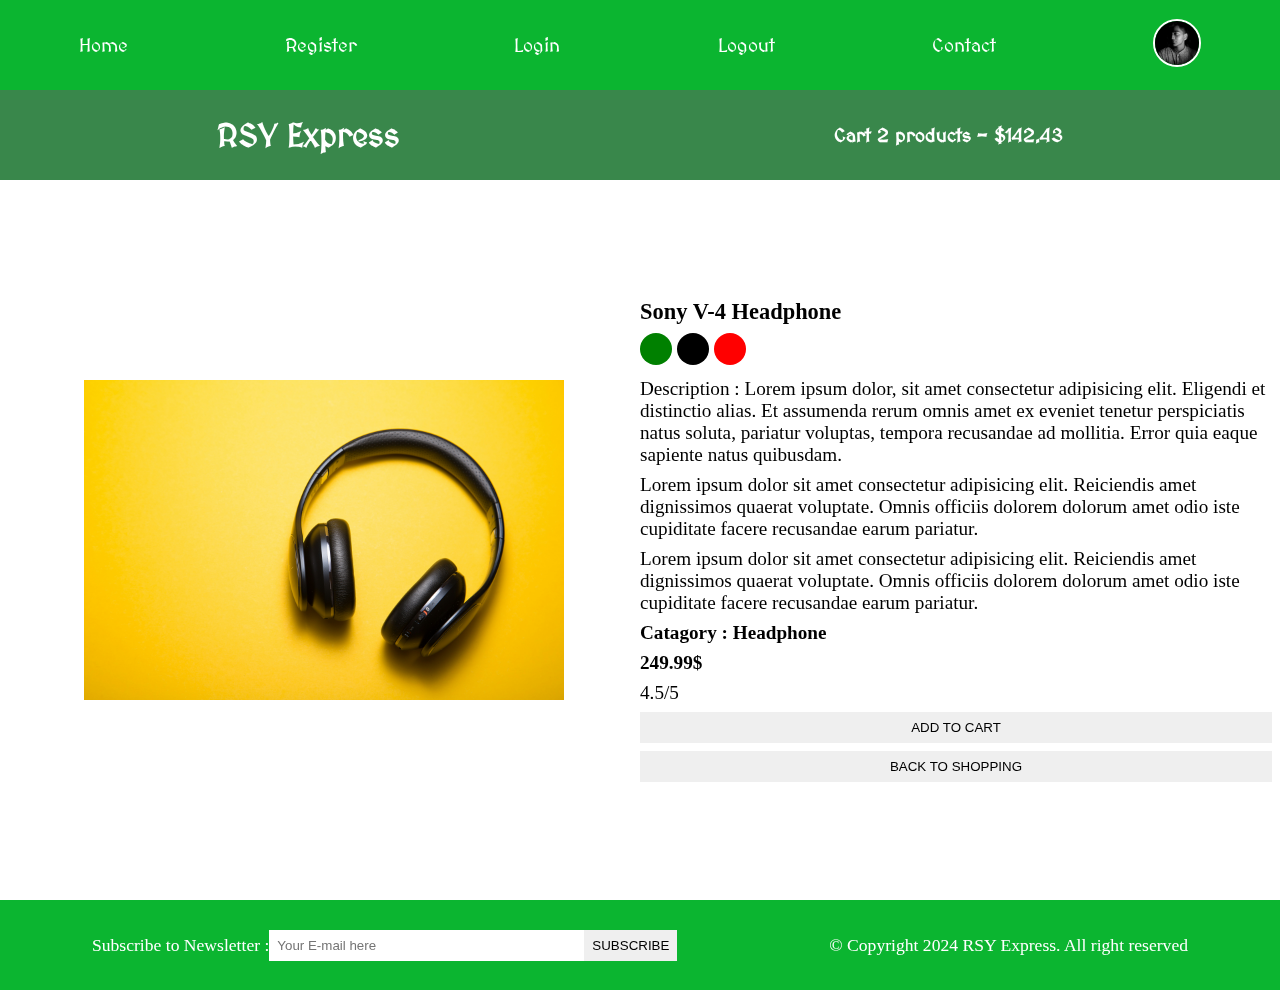
<file: product.html>
<!DOCTYPE html>
<html lang="en">
<head>
    <meta charset="UTF-8">
    <meta name="viewport" content="width=device-width, initial-scale=1.0">
    <meta name="description" content="This is an ecommerce project for RSY express">
    <!-- css link -->
     <link rel="stylesheet" href="ecommerce-web.css">

     <!-- font awesome cdn -->
     <link rel="stylesheet" href="https://cdnjs.cloudflare.com/ajax/libs/font-awesome/6.7.1/css/all.min.css" integrity="sha512-5Hs3dF2AEPkpNAR7UiOHba+lRSJNeM2ECkwxUIxC1Q/FLycGTbNapWXB4tP889k5T5Ju8fs4b1P5z/iB4nMfSQ==" crossorigin="anonymous" referrerpolicy="no-referrer" />

    <!-- google fonts -->
    <link rel="preconnect" href="https://fonts.googleapis.com">
    <link rel="preconnect" href="https://fonts.gstatic.com" crossorigin>
    <link href="https://fonts.googleapis.com/css2?family=MedievalSharp&display=swap" rel="stylesheet">

    <title>RSY Express</title>
</head>
<body>
    
    <!-- navbar starts -->
     <nav>
        <i class="fas fa-bars fa-2x" id="menu-icon"></i>
        <nav id="menu" class="hidden">
        <ul class="nav-upper flex-space-around">
            <li class="nav_list"><a href="ecommerce-web.html" class="nav_link">Home</a></li>
            <li class="nav_list"><a href="register.html" class="nav_link">Register</a></li>
            <li class="nav_list"><a href="login.html" class="nav_link">Login</a></li>
            <li class="nav_list"><a href="ecommerce-web.html" class="nav_link">Logout</a></li>
            <li class="nav_list"><a href="contact.html" class="nav_link">Contact</a></li>
            <li class="nav_list"><a href="profile.html" class="nav_link"><img class="profile-icon" src="images/profile.jpg" alt="Profile Picture"></a></li>
        </ul>
        <ul class="nav-lower flex-space-around">
            <li class="nav_list"><a href="ecommerce-web.html" class="nav_brand nav_link">RSY Express</a></li>
            <li class="nav_list"><a href="cart.html" class="nav_link">
                <span><i class="fa-solid fa-cart-shopping"></i></span>
                Cart 2 products - $142.43
            </a></li>
        </ul>
     </nav>
    <!-- navbar ends -->

    <main class="flex-center">
        <div class="main-content">
            <section class="product-details flex-center">
                <div class="product-details-left flex-center">
                    <img src="images/headphone.jpg" alt="sony v-4 headphone">
                </div>
                <div class="product-details-right">
                    <h3 class="product-name">Sony V-4 Headphone</h3>
                    <p>
                        <span class="dot green"></span>
                        <span class="dot black"></span>
                        <span class="dot red"></span>
                    </p>
                    <p class="product-desc">
                        <strong>Description : </strong>
                        Lorem ipsum dolor, sit amet consectetur adipisicing elit. Eligendi et distinctio alias. Et assumenda rerum omnis amet ex eveniet tenetur perspiciatis natus soluta, pariatur voluptas, tempora recusandae ad mollitia. Error quia eaque sapiente natus quibusdam.
                    </p>
                    <p class="product-desc">
                        Lorem ipsum dolor sit amet consectetur adipisicing elit. Reiciendis amet dignissimos quaerat voluptate. Omnis officiis dolorem dolorum amet odio iste cupiditate facere recusandae earum pariatur.
                    </p>
                    <p class="product-desc">
                        Lorem ipsum dolor sit amet consectetur adipisicing elit. Reiciendis amet dignissimos quaerat voluptate. Omnis officiis dolorem dolorum amet odio iste cupiditate facere recusandae earum pariatur.
                    </p>
                    <h4 class="product-catagory">Catagory : Headphone</h4>
                    <h4 class="product-price">249.99$</h4>
                    <p class="product-rating">4.5/5</p>
                    <button class="btn product-button">Add to cart</button>
                    <button class="btn product-button">Back to Shopping</button>
                </div>
            </section>
        </div>
    </main>

    <!-- Footer starts -->

     <footer class="flex-space-around">
        <div class="flex-space-around">
            <label for="Subscribe">Subscribe to Newsletter : </label>
            <input type="email" id="Subscribe" name="Subscribe" class="footer_input" placeholder="Your E-mail here">
            <button class="btn subscribe-btn">Subscribe</button>
        </div>
        <div>
            <p>&copy; Copyright 2024 RSY Express. All right reserved</p>
        </div>
     </footer>

    <!-- Footer ends -->

    <script src="scripts/menu.js"></script>
</body>
</html>
</file>
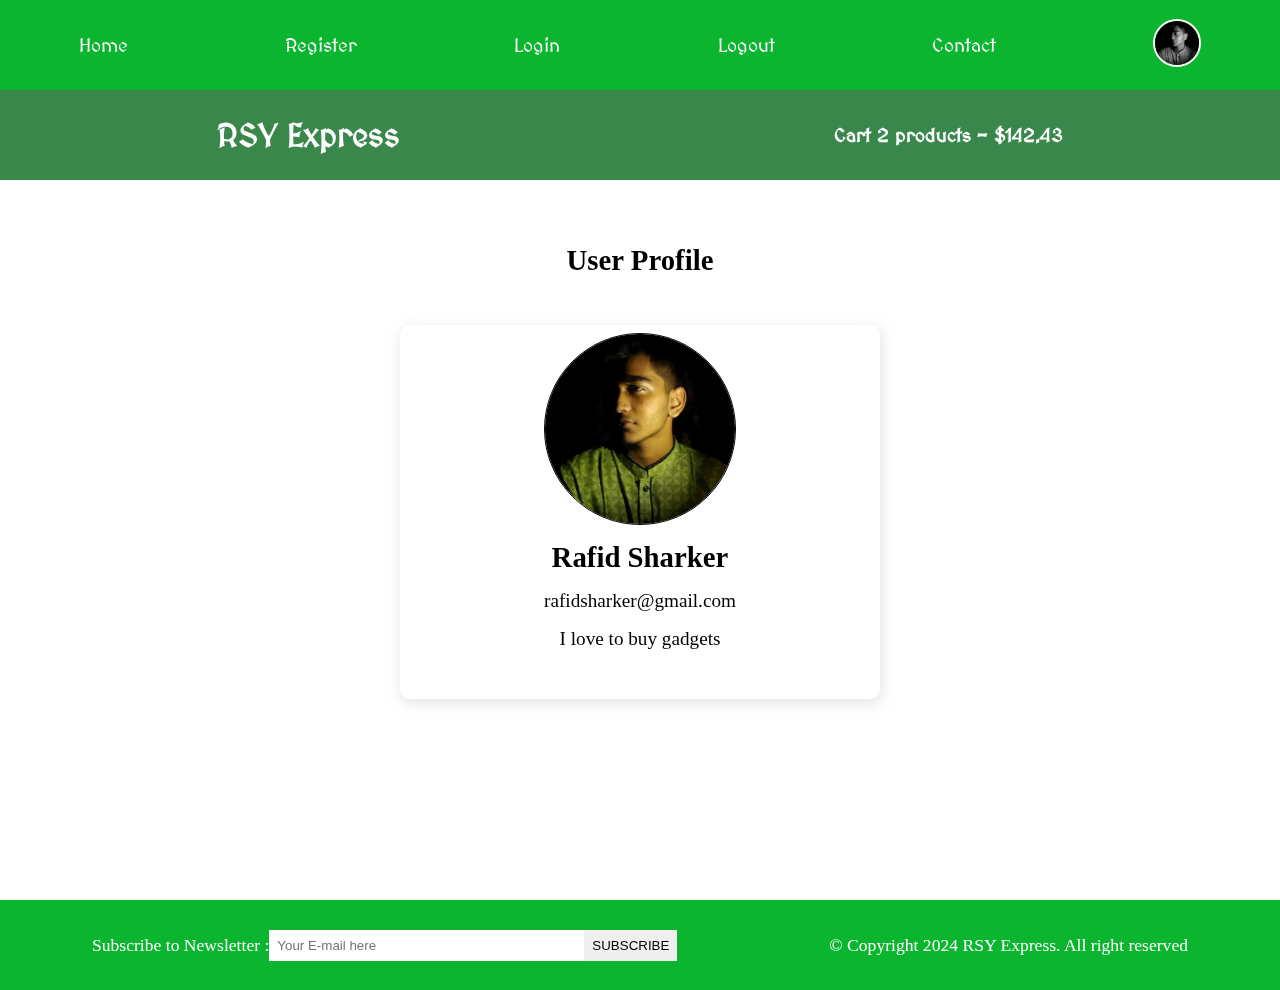
<file: profile.html>
<!DOCTYPE html>
<html lang="en">
<head>
    <meta charset="UTF-8">
    <meta name="viewport" content="width=device-width, initial-scale=1.0">
    <meta name="description" content="This is an ecommerce project for RSY express">
    <!-- css link -->
     <link rel="stylesheet" href="ecommerce-web.css">

     <!-- font awesome cdn -->
     <link rel="stylesheet" href="https://cdnjs.cloudflare.com/ajax/libs/font-awesome/6.7.1/css/all.min.css" integrity="sha512-5Hs3dF2AEPkpNAR7UiOHba+lRSJNeM2ECkwxUIxC1Q/FLycGTbNapWXB4tP889k5T5Ju8fs4b1P5z/iB4nMfSQ==" crossorigin="anonymous" referrerpolicy="no-referrer" />

    <!-- google fonts -->
    <link rel="preconnect" href="https://fonts.googleapis.com">
    <link rel="preconnect" href="https://fonts.gstatic.com" crossorigin>
    <link href="https://fonts.googleapis.com/css2?family=MedievalSharp&display=swap" rel="stylesheet">

    <title>RSY Express</title>
</head>
<body>
    
    <!-- navbar starts -->
     <nav>
        <i class="fas fa-bars fa-2x" id="menu-icon"></i>
        <nav id="menu" class="hidden">
        <ul class="nav-upper flex-space-around">
            <li class="nav_list"><a href="ecommerce-web.html" class="nav_link">Home</a></li>
            <li class="nav_list"><a href="register.html" class="nav_link">Register</a></li>
            <li class="nav_list"><a href="login.html" class="nav_link">Login</a></li>
            <li class="nav_list"><a href="ecommerce-web.html" class="nav_link">Logout</a></li>
            <li class="nav_list"><a href="contact.html" class="nav_link">Contact</a></li>
            <li class="nav_list"><a href="profile.html" class="nav_link"><img class="profile-icon" src="images/profile.jpg" alt="Profile Picture"></a></li>
        </ul>
        <ul class="nav-lower flex-space-around">
            <li class="nav_list"><a href="ecommerce-web.html" class="nav_brand nav_link">RSY Express</a></li>
            <li class="nav_list"><a href="cart.html" class="nav_link">
                <span><i class="fa-solid fa-cart-shopping"></i></span>
                Cart 2 products - $142.43
            </a></li>
        </ul>
     </nav>
    <!-- navbar ends -->

    <main>
        <section class="profile flex-center">
            <h2 class="section-title text-center">User Profile</h2>
            <div class="card flex-center">
                <img src="images/profile.jpg" alt="Profile Image" class="profile-img">
                <h2 class="profile-name">Rafid Sharker</h2>
                <p class="profile-email">rafidsharker@gmail.com</p>
                <p class="profile-about">I love to buy gadgets</p>
                <div class="profile-btn">
                    <button class="btn profile-edit-btn"><i class="far fa-edit fa-2x"></i></button>
                    <button class="btn profile-delete-btn"><i class="fas fa-trash-alt fa-2x"></i></button>
                </div>
            </div>
        </section>
    </main>

    <!-- Footer starts -->

     <footer class="flex-space-around">
        <div class="flex-space-around">
            <label for="Subscribe">Subscribe to Newsletter : </label>
            <input type="email" id="Subscribe" name="Subscribe" class="footer_input" placeholder="Your E-mail here">
            <button class="btn subscribe-btn">Subscribe</button>
        </div>
        <div>
            <p>&copy; Copyright 2024 RSY Express. All right reserved</p>
        </div>
     </footer>

    <!-- Footer ends -->

    <script src="scripts/menu.js"></script>
</body>
</html>
</file>
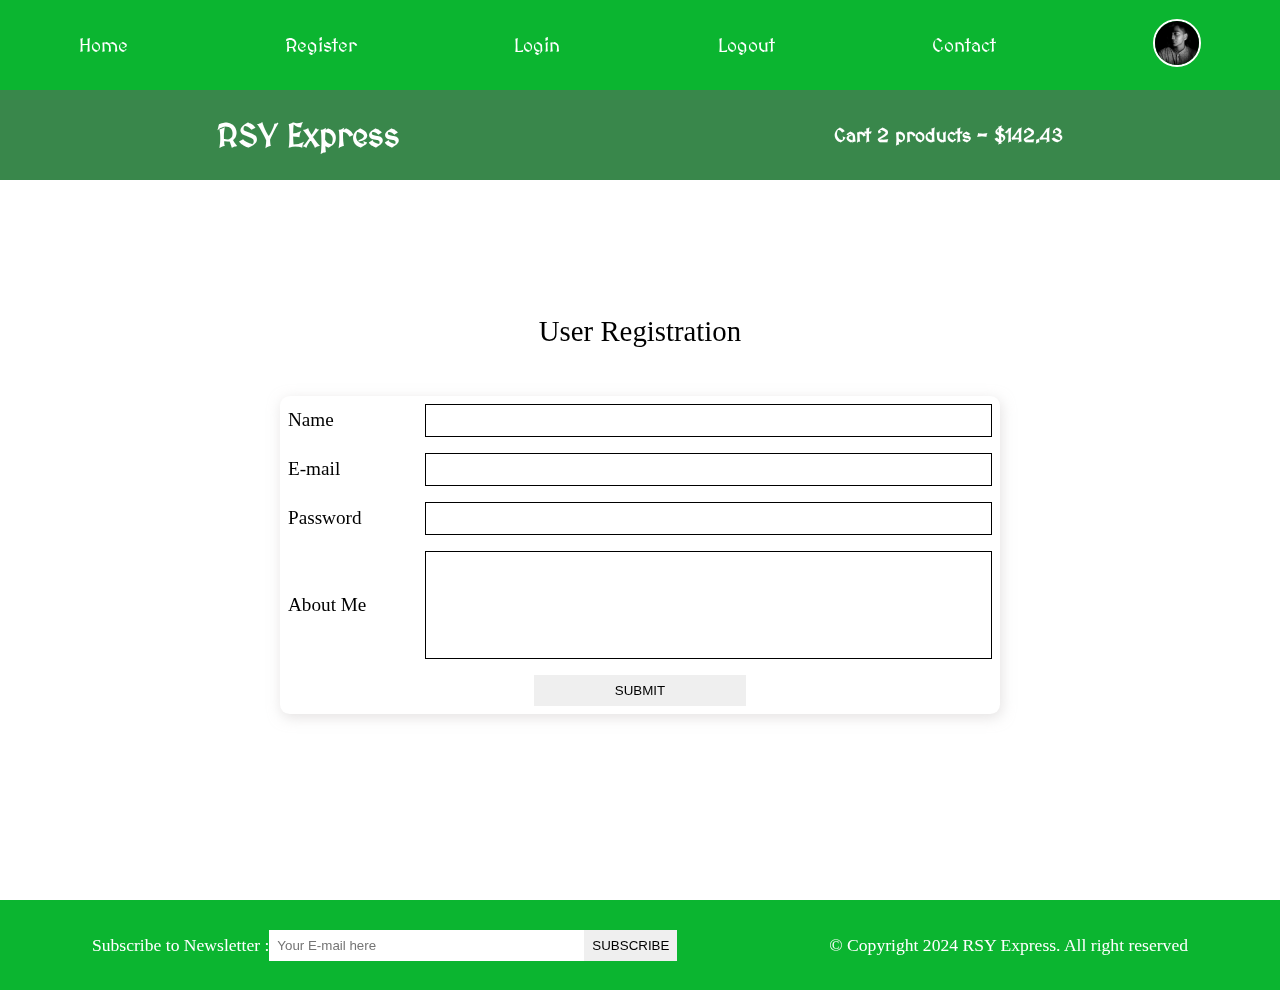
<file: register.html>
<!DOCTYPE html>
<html lang="en">
<head>
    <meta charset="UTF-8">
    <meta name="viewport" content="width=device-width, initial-scale=1.0">
    <meta name="description" content="This is an ecommerce project for RSY express">
    <!-- css link -->
     <link rel="stylesheet" href="ecommerce-web.css">

     <!-- font awesome cdn -->
     <link rel="stylesheet" href="https://cdnjs.cloudflare.com/ajax/libs/font-awesome/6.7.1/css/all.min.css" integrity="sha512-5Hs3dF2AEPkpNAR7UiOHba+lRSJNeM2ECkwxUIxC1Q/FLycGTbNapWXB4tP889k5T5Ju8fs4b1P5z/iB4nMfSQ==" crossorigin="anonymous" referrerpolicy="no-referrer" />

    <!-- google fonts -->
    <link rel="preconnect" href="https://fonts.googleapis.com">
    <link rel="preconnect" href="https://fonts.gstatic.com" crossorigin>
    <link href="https://fonts.googleapis.com/css2?family=MedievalSharp&display=swap" rel="stylesheet">

    <title>RSY Express</title>
</head>
<body>
    
    <!-- navbar starts -->
     <nav>
        <i class="fas fa-bars fa-2x" id="menu-icon"></i>
        <nav id="menu" class="hidden">
        <ul class="nav-upper flex-space-around">
            <li class="nav_list"><a href="ecommerce-web.html" class="nav_link">Home</a></li>
            <li class="nav_list"><a href="register.html" class="nav_link">Register</a></li>
            <li class="nav_list"><a href="login.html" class="nav_link">Login</a></li>
            <li class="nav_list"><a href="ecommerce-web.html" class="nav_link">Logout</a></li>
            <li class="nav_list"><a href="contact.html" class="nav_link">Contact</a></li>
            <li class="nav_list"><a href="profile.html" class="nav_link"><img class="profile-icon" src="images/profile.jpg" alt="Profile Picture"></a></li>
        </ul>
        <ul class="nav-lower flex-space-around">
            <li class="nav_list"><a href="ecommerce-web.html" class="nav_brand nav_link">RSY Express</a></li>
            <li class="nav_list"><a href="cart.html" class="nav_link">
                <span><i class="fa-solid fa-cart-shopping"></i></span>
                Cart 2 products - $142.43
            </a></li>
        </ul>
     </nav>
    <!-- navbar ends -->

     <main>
        <section class="register">
            <h2 class="section-title text-center" style="font-weight: lighter;">User Registration</h2>
            <div class="card">
                <form action="mailto:rafidsharker@gmail.com" class="form" method="post" enctype="text/plain">
                    <div class="form-control flex-center">
                        <label for="name">Name</label>
                        <input type="text" name="name" id="name" required autocomplete="name">
                    </div>
                    <div class="form-control flex-center">
                        <label for="email">E-mail</label>
                        <input type="text" name="email" id="email" required autocomplete="email">
                    </div>
                    <div class="form-control flex-center">
                        <label for="password">Password</label>
                        <input type="password" name="password" id="password" required autocomplete="password">
                    </div>
                    <div class="form-control flex-center">
                        <label for="about">About Me</label>
                        <textarea name="about" id="about"></textarea>
                    </div>
                    <div class="form-control flex-center form-btn-field">
                        <button class="btn contact-btn" type="submit">submit</button>
                    </div>
                </form>
            </div>
        </section>
     </main>

    <!-- Footer starts -->

     <footer class="flex-space-around">
        <div class="flex-space-around">
            <label for="Subscribe">Subscribe to Newsletter : </label>
            <input type="email" id="Subscribe" name="Subscribe" class="footer_input" placeholder="Your E-mail here">
            <button class="btn subscribe-btn">Subscribe</button>
        </div>
        <div>
            <p>&copy; Copyright 2024 RSY Express. All right reserved</p>
        </div>
     </footer>

    <!-- Footer ends -->

    <script src="scripts/menu.js"></script>
</body>
</html>
</file>
<file: ecommerce-web.css>
/* reset code and common code start here */
:root{
    --primary-color: rgb(11,181,48);
    --secondary-color: rgba(36,122,55,0.9);
    --padding: 0.5rem;
    --transition: all 0.3s;
    --border-radius: 0.6rem;
    --box-shadow: 0.1rem 0.2rem 0.8rem rgba(205,202,202,0.5);
}
*{
    margin: 0;
    box-sizing: border-box;
    padding: 0;
    list-style-type: none;
    text-decoration: none;
    outline: none;
}
html{
    scroll-behavior: smooth;
}
img{
    width: 100%;
    height: auto;
}
.flex-center{
    display: flex;
    justify-content: center;
    align-items: center;
}
.flex-space-around{
    display: flex;
    justify-content: space-around;
    align-items: center;
}
.btn{
    border: none;
    padding: var(--padding);
    cursor: pointer;
    text-transform: uppercase;
    transition: var(--transition);
}
.btn:hover{
    background-color: var(--secondary-color);
}
.card{
    box-shadow: var(--box-shadow);
    border-radius: var(--border-radius);
    transition: var(--transition);
    padding: var(--padding);
}
.card:hover{
    box-shadow: 0.1rem 0.2rem 0.8rem rgba(205, 202, 202, 1);
}
.hr-design{
    margin: 0.5rem 0;
}
.dot{
    height: 2rem;
    width: 2rem;
    display: inline-block;
    border-radius: 50%;
}
.red{
    background-color: red;
}
.green{
    background-color: green;
}
.black{
    background-color: black;
}
.text-center{
    text-align: center;
}
/* reset code and common code end here */

/* navbar starts here */
#menu-icon{
    display: none;
}
nav{
    font-family: fantasy;
    font-size: 1.2rem;
    position: sticky;
    top: 0;
    left: 0;
    z-index: 100;
}
.nav-upper{
    min-height: 10vh;
    background-color: var(--primary-color);
    font-family: "MedievalSharp", cursive;
    padding: 1rem 0;
}
.nav_list{
    transition: var(--transition);
}
.nav_list:hover{
    text-decoration: overline;
    color: black;
}
.nav_link{
    color: white;
    transition: var(--transition);
}
.nav_link:hover{
    color: black;
}
.profile-icon{
    height: 3rem;
    width: 3rem;
    border-radius: 50%;
    border: white 2px solid;
    filter: saturate(0);
    transition: var(--transition);
}
.profile-icon:hover{
    filter: saturate(1);
}
.nav-lower{
    min-height: 10vh;
    background-color: var(--secondary-color);
    font-weight: bolder;
    font-family: "MedievalSharp", cursive;
}
.nav_brand{
    font-size: 2rem;
}
/* navbar ends here */

/* Header starts here  */

.header{
    padding: 4rem 0;
    height: 70vh;
    background: url(images/banner.jpg) no-repeat center;
    background-attachment: fixed;
    background-size: cover;
}
.banner{
    height: 100%;
    width: 100%;
    flex-direction: column;
}
.banner__title{
    color: yellow;
    font-size: 4rem;
    padding: 1rem;
    border-radius: var(--border-radius);
}
.features{
    width: 100%;
}
.feature{
    background-color: rgba(80, 160, 78, 0.7);
    color: white;
    border-radius: var(--border-radius);
    padding: 1rem;
    width: 15rem;
    flex-direction: column;
    gap: 1rem;
}
.feature__icon{
    font-size: 3rem;
}

/* Header ends ends  */

/* Main starts here */

main{
    padding: 4rem 0;
    min-height: 80vh;
}
.side-bar{
    flex: 1;
    padding: var(--padding);
    display: flex;
    flex-direction: column;
    justify-content: center;
    gap: 1rem;
    align-self: flex-start;
}
.main-content{
    flex: 3;
    padding: var(--padding);
}
.action__sort select{
    padding: var(--padding);
}
.action-search input{
    width: 15rem;
    padding: var(--padding);
}
.action-search button{
    margin-left: -0.3rem;
    border: 1px solid;
    padding: 0.55rem;
}
.products{
    display: grid;
    grid-template-columns: repeat(3, minmax(0, 1fr));
    gap: 2rem;
    padding: 2rem 0;
}
.product{
    position: relative;
}
.badge{
    position: absolute;
    top: 0;
    left: 0;
    background-color: green;
    color: white;
    padding: 4px 8px;
    text-align: center;
    border-radius: var(--border-radius);
    z-index: 10;
}
.product__img{
    width: 100%;
    height: 15rem;
    filter: saturate(0);
    transition: var(--transition);
    border-radius: var(--border-radius);
}
.product__img:hover{
    filter: saturate(1);
}
.product-body{
    padding: var(--padding);
    display: flex;
    flex-direction: column;
    gap: 0.5rem;
}
.learn-more{
    color: green;
}

/* Main ends here */

/* Cart starts here */

.cart{
    padding: var(--padding);
    gap: 1rem;
}
.cart .card{
    margin-bottom: 1rem;
}
.cart__items{
    flex: 1;
}
.cart_items-action{
    margin-top: 1rem;
    display: flex;
    justify-content: space-between;
    align-items: center;
}
.cart_item{
    flex: 0.1;
}
.cart_item-img{
    flex: 0.2;
    height: 10rem;
    width: 15rem;
}
.cart_item-desc{
    flex: 0.4;
}
.cart_item-shipping{
    color: red;
    margin-top: 0.5rem;
}
.cart_item_actions{
    flex: 0.2;
    display: flex;
    flex-direction: column;
    justify-content: center;
    align-items: center;
    gap: 1rem;
}
.cart-payment{
    flex: 1;
}
.cart-payment-summary h2{
    font-weight: lighter;
    text-align: center;
    margin-bottom: 1rem;
}
.cart-payment-summary > div{
    display: flex;
    justify-content: space-between;
    margin: 1rem 0;
    font-weight: lighter;
}
.payment-btn{
    width: 100%;
}
.cart-payment-methods h2{
    font-weight: lighter;
    text-align: center;
    margin-bottom: 1rem;
}
.cart-payment-methods > div{
    display: flex;
    justify-content: center;
    align-items: center;
    gap: 1rem;
    font-weight: lighter;
}

/* Cart ends here */

/* Registration starts here */

.register, .login{
    display: flex;
    flex-direction: column;
    justify-content: center;
    align-items: center;
    gap: 3rem;
    min-height: 60vh;
}
.register .card, .login .card{
    width: 45rem;
}
.form{
    flex: 1;
    display: flex;
    flex-direction: column;
    gap: 1rem;
}
.form-control label {
    flex: 0.2;
    text-align: left;
}
.form-control input,textarea {
    flex: 0.8;
    padding: var(--padding);
    border: 1px solid black;
}
.form-control textarea{
    resize: none;
    height: 12vh;
}
.form-btn-field{
    border-radius: var(--border-radius);
}
.contact-btn{
    width: 30%;
}

/* Registration ends here */

/* Footer starts here  */

footer{
    background-color: var(--primary-color);
    padding: 1rem;
    min-height: 10vh;
    color: white;
    font-size: 1.1rem;
}
.subscribe-btn{
    margin-left: -5px;
}
.footer_input{
    padding: var(--padding);
    border: none;
    width: 20rem;
}

/* Footer ends here  */

/* pagination starts here */

.pagination{
    display: flex;
    justify-content: center;
    align-items: center;
}
.pagination_btn{
    border-width: 1px 1px 1px 0;
    border-style: solid;
}
.pagination_btn:first-child{
    border-width: 1px 1px 1px 1px;
}

/* pagination ends here */

/* product details starts */

.product-details-left{
    flex: 1;
}
.product-details-left img{
    height: 20rem;
    width: 30rem;
}
.product-details-right{
    flex: 1;
    display: flex;
    flex-direction: column;
    gap: 0.5rem;
}
.product-details p{
    font-weight: lighter;
}

/* product details ends */

/* profile starts here */

.profile{
    font-weight: lighter;
    flex-direction: column;
    gap: 3rem;
}
.profile .card{
    padding: var(--padding);
    width: 30rem;
    flex-direction: column;
    gap: 1rem;
}
.profile-img{
    width: 15vw;
    border-radius: 50%;
    border: solid 1px;
}
.profile-btn button{
    background-color: transparent;
}

/* profile ends here */

/* contact starts here */

.contact-section{
    min-height: 52vh;
    display: flex;
}
.contact-container{
    margin-top: 5rem;
    flex: 1;
}
.contact-adress{
    flex: 1;
    gap: 2rem;
    flex-direction: column;
    justify-content: center;
    text-align: center;
}

/* contact ends here */

/* Responsive starts */
@media (max-width: 992px){
    .flex-space-around{
        flex-direction: column;
        gap: 1rem;
        padding: 1rem 0;
    }
    #menu-icon{
        display: block;
        text-align: center;
        margin: 1rem 0;
        cursor: pointer;
    }
    .hidden{
        display: none;
    }
    .header{
        height: 100vh;
    }
    .products{
        grid-template-columns: repeat(2, minmax(0, 1fr));
    }
    .product-details{
        display: flex;
        flex-direction: column;
    }
    .product-details-left{
        margin-bottom: 2rem;
    }
    .flex-center{
        flex-direction: column;
    }
}
@media (max-width: 768px){
    .products{
        grid-template-columns: repeat(1, minmax(0, 1fr));
    }
    .form{
        width: 100%;
    }
}
@media (max-width: 600px){

}
/* Responsive ends */
</file>
